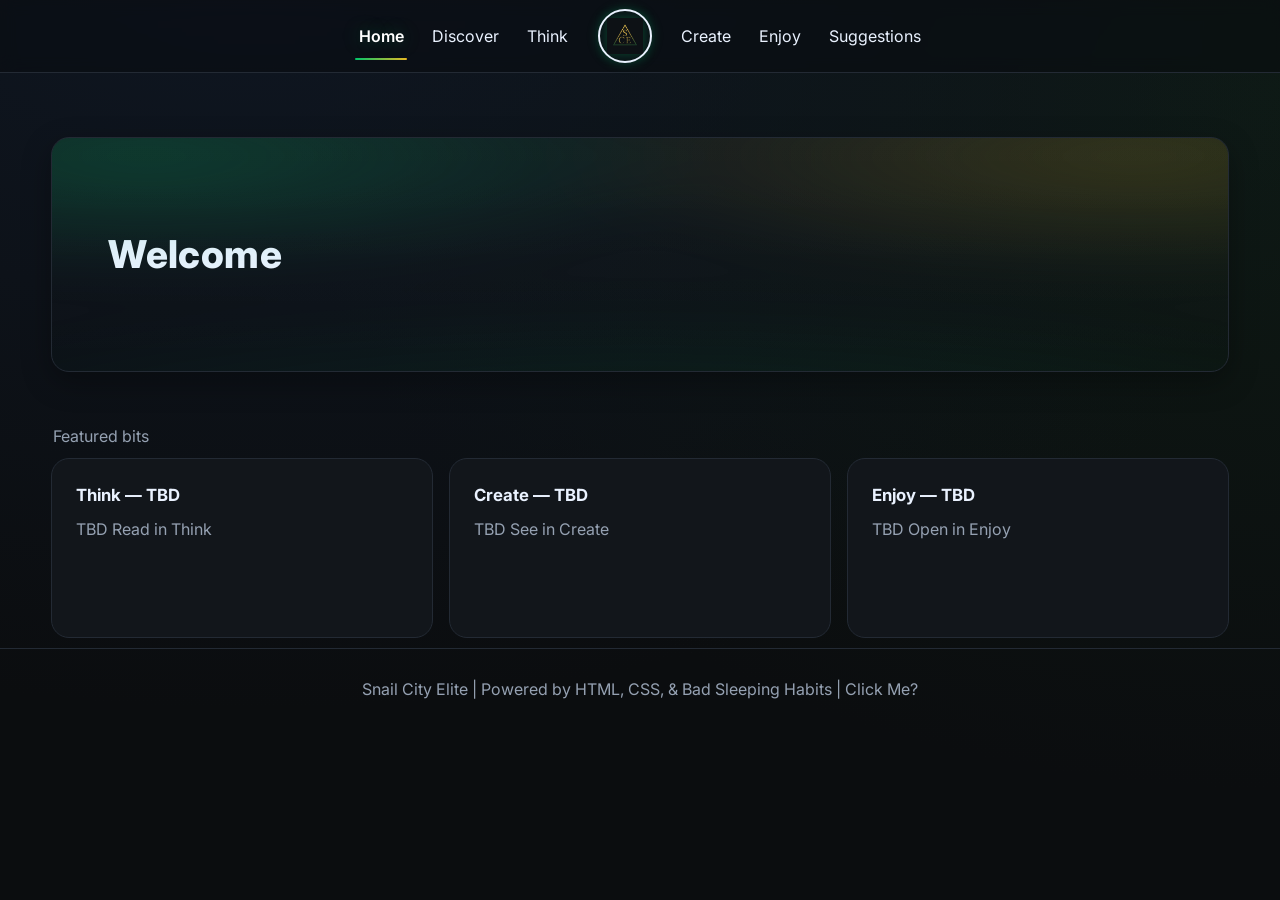
<file: index.html>
<!DOCTYPE html>
<html lang="en">
<head>
  <!-- Metadata and global settings -->
  <meta charset="utf-8" />
  <meta name="viewport" content="width=device-width, initial-scale=1" />
  <title>Snail City Elite</title>

  <!-- =========================================
       SITE META + FAVICON
       ========================================= -->
  <link rel="icon" href="assets/sce-logo.png" type="image/png">
  <link rel="apple-touch-icon" href="assets/sce-logo.png">

  <!-- Basic SEO -->
  <meta name="description" content="Snail City Elite is a personal creative hub featuring coding projects, ideas, playlists, and digital creations by Tyson Gibson-Bale.">
  <meta name="author" content="Tyson Gibson-Bale">
  <meta name="keywords" content="Snail City Elite, web development, coding projects, creative portfolio, music, ideas">

  <!-- Open Graph (social link previews) -->
  <meta property="og:title" content="TBD">
  <meta property="og:description" content="TBD">
  <meta property="og:type" content="website">
  <meta property="og:url" content="TBD">
  <meta property="og:image" content="TBD">

  <!-- Twitter / X cards -->
  <meta name="twitter:card" content="TBD">
  <meta name="twitter:title" content="TBD">
  <meta name="twitter:description" content="TBD">
  <meta name="twitter:image" content="TBD">

  <!-- Fonts -->
  <link rel="preconnect" href="https://fonts.googleapis.com">
  <link rel="preconnect" href="https://fonts.gstatic.com" crossorigin>
  <link href="https://fonts.googleapis.com/css2?family=Inter:wght@300;400;600;800&display=swap" rel="stylesheet">

  <!-- Stylesheet -->
  <link rel="stylesheet" href="styles.css">
</head>
<body>
  <!-- Skip link for accessibility -->
  <a class="sr-only" href="#main">Skip to content</a>

  <!-- =========================================
       NAVIGATION BAR
       ========================================= -->
  <nav class="nav" aria-label="Primary">
    <div class="wrapper nav__bar">
      <!-- Mobile hamburger button -->
      <button class="hamburger" id="openDrawer" aria-label="Open menu"><span></span></button>

      <!-- Left-side tabs (visible to screen readers) -->
      <div class="nav__group">
        <a class="nav__link is-active" aria-current="page" href="index.html">Home</a>
        <a class="nav__link" href="discover.html">Discover</a>
        <a class="nav__link" href="think.html">Think</a>
      </div>

      <!-- Center logo -->
      <a class="nav__logo" href="index.html" aria-label="Go to home">
        <img src="assets/sce-logo.png" alt="Snail City Elite logo" decoding="async" width="36" height="36">
      </a>

      <!-- Right-side tabs (visible to screen readers) -->
      <div class="nav__group">
        <a class="nav__link" href="create.html">Create</a>
        <a class="nav__link" href="enjoy.html">Enjoy</a>
        <a class="nav__link" href="suggestions.html">Suggestions</a>
      </div>
    </div>
  </nav>

  <!-- =========================================
       MOBILE DRAWER MENU
       ========================================= -->
  <aside class="drawer" id="drawer" aria-hidden="true">
    <div class="drawer__close">
      <strong>Menu</strong>
      <button id="closeDrawer" aria-label="Close menu" style="background:transparent;border:1px solid var(--line);color:var(--text);padding:.4rem .6rem;border-radius:10px">Close</button>
    </div>
    <ul>
      <li><a href="index.html" class="drawer__link is-active" aria-current="page">Home</a></li>
      <li><a href="discover.html" class="drawer__link">Discover</a></li>
      <li><a href="create.html" class="drawer__link">Create</a></li>
      <li><a href="enjoy.html" class="drawer__link">Enjoy</a></li>
      <li><a href="think.html" class="drawer__link">Think</a></li>
      <li><a href="suggestions.html" class="drawer__link">Suggestions</a></li>
    </ul>
  </aside>

  <!-- =========================================
       MAIN CONTENT
       ========================================= -->
  <main id="main">
    <!-- Hero -->
    <section id="home" class="hero wrapper" aria-label="Welcome">
      <div class="hero__panel mood-pulse">
        <div class="hero__header">
          <h1 class="hero__title">Welcome</h1>
        </div>
      </div>
    </section>

    <!-- Featured -->
    <section class="features wrapper fade-in" aria-label="Featured">
      <p style="color:var(--muted);margin:0 0 10px 2px">Featured bits</p>
      <div class="cards">
        <article class="card">
          <h3>Think — TBD</h3>
          <p>TBD <a href="think.html">Read in Think</a></p>
        </article>
        <article class="card">
          <h3>Create — TBD</h3>
          <p>TBD <a href="create.html">See in Create</a></p>
        </article>
        <article class="card">
          <h3>Enjoy — TBD</h3>
          <p>TBD <a href="enjoy.html">Open in Enjoy</a></p>
        </article>
      </div>
    </section>
  </main>

  <!-- =========================================
       FOOTER
       ========================================= -->
  <footer>
    <div class="wrapper">
      Snail City Elite | Powered by HTML, CSS, & Bad Sleeping Habits | Click Me?
    </div>
  </footer>

  <!-- =========================================
       JAVASCRIPT
       ========================================= -->

  <script>
    /* Drawer menu controls */
    const drawer = document.getElementById('drawer');
    const openBtn = document.getElementById('openDrawer');
    const closeBtn = document.getElementById('closeDrawer');

    function openDrawer(){ drawer.classList.add('open'); drawer.setAttribute('aria-hidden','false'); }
    function closeDrawerFn(){ drawer.classList.remove('open'); drawer.setAttribute('aria-hidden','true'); }

    openBtn.addEventListener('click', openDrawer);
    closeBtn.addEventListener('click', closeDrawerFn);
    drawer.addEventListener('click', (e)=>{ if(e.target.matches('.drawer__link')) closeDrawerFn(); });

    /* Smooth scrolling for #anchors */
    document.querySelectorAll('a[href^="#"]').forEach(a=>{
      a.addEventListener('click', (e)=>{
        const id = a.getAttribute('href').slice(1);
        const el = document.getElementById(id);
        if(el){
          e.preventDefault();
          el.scrollIntoView({behavior:'smooth', block:'start'});
        }
      });
    });
  </script>

  <!-- Fade-in on scroll -->
  <script>
    const observer = new IntersectionObserver((entries) => {
      entries.forEach(entry => {
        if (entry.isIntersecting) entry.target.classList.add('visible');
      });
    }, { threshold: 0.2 });
    document.querySelectorAll('.fade-in').forEach(el => observer.observe(el));
  </script>

  <!-- Page fade between navigations -->
  <script>
    document.querySelectorAll('a[href]').forEach(link => {
      link.addEventListener('click', e => {
        const href = link.getAttribute('href') || '';
        if (!href) return;
        const newTab     = link.target === '_blank';
        const isAnchor   = href.startsWith('#') || href.startsWith('mailto:') || href.startsWith('tel:') || href === 'javascript:void(0)';
        const isExternal = href.startsWith('http') && !href.includes(location.host);
        if (newTab || isAnchor || isExternal) return;
        e.preventDefault();
        document.body.classList.add('fade-out');
        setTimeout(() => window.location = href, 300);
      });
    });
  </script>
</body>
</html>
</file>
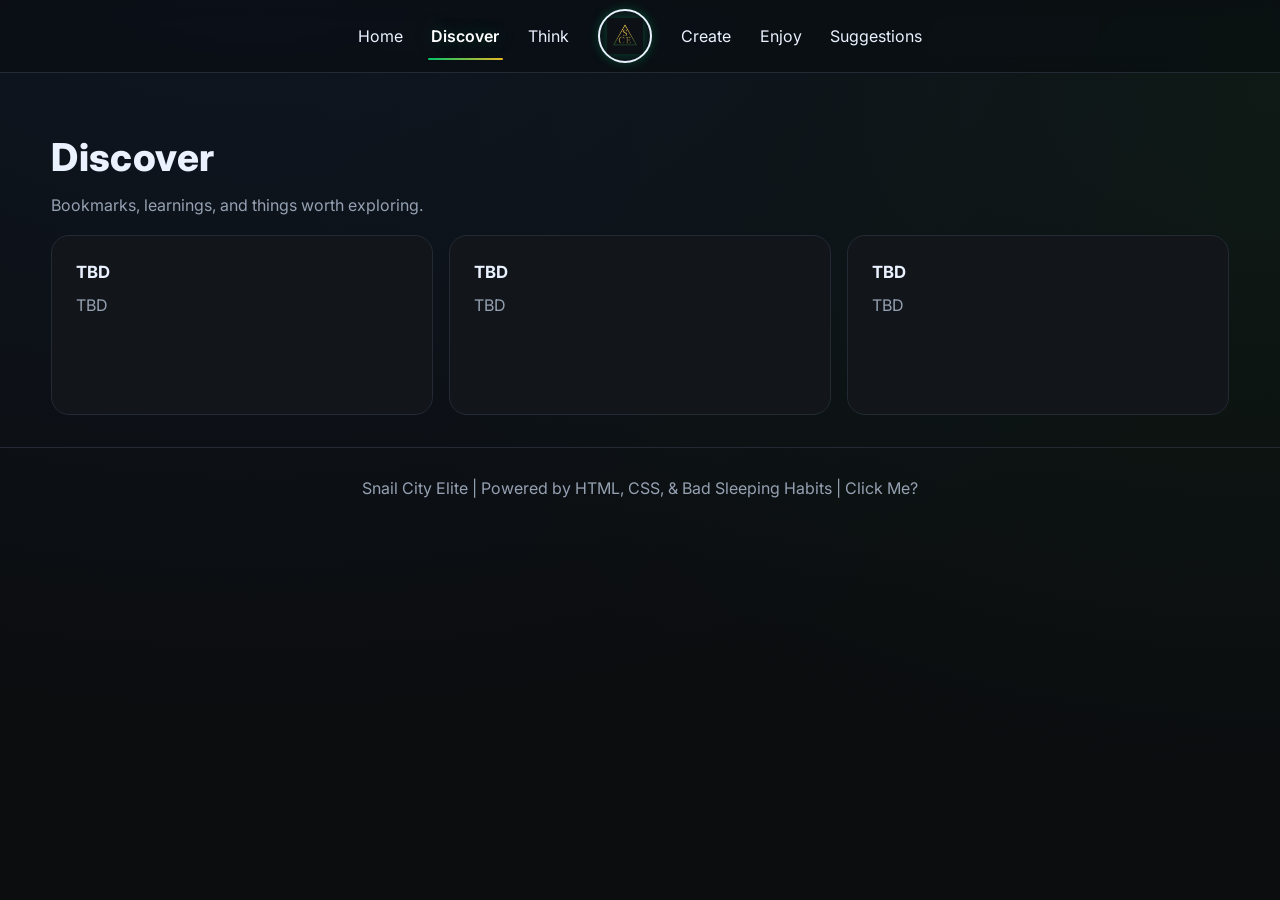
<file: discover.html>
<!DOCTYPE html>
<html lang="en">
<head>
  <!-- Page metadata -->
  <meta charset="utf-8" />
  <meta name="viewport" content="width=device-width, initial-scale=1" />
  <title>Discover — Snail City Elite</title>
  
  <!-- =========================================
     SITE META + FAVICON
     ========================================= -->
  <!-- Favicon (shows in browser tabs and bookmarks) -->
  <link rel="icon" href="assets/sce-logo.png" type="image/png">
  <link rel="apple-touch-icon" href="assets/sce-logo.png">

  <!-- Basic SEO -->
  <meta name="description" content="TBD">
  <meta name="author" content="TBD">
  <meta name="keywords" content="TBD">

  <!-- Open Graph (social link previews) -->
  <meta property="og:title" content="TBD">
  <meta property="og:description" content="TBD">
  <meta property="og:type" content="website">
  <meta property="og:url" content="TBD">
  <meta property="og:image" content="TBD">

  <!-- Twitter / X cards -->
  <meta name="twitter:card" content="TBD">
  <meta name="twitter:title" content="TBD">
  <meta name="twitter:description" content="TBD">
  <meta name="twitter:image" content="TBD">

  <!-- Fonts and styles -->
  <link rel="preconnect" href="https://fonts.googleapis.com">
  <link rel="preconnect" href="https://fonts.gstatic.com" crossorigin>
  <link href="https://fonts.googleapis.com/css2?family=Inter:wght@300;400;600;800&display=swap" rel="stylesheet">
  <link rel="stylesheet" href="styles.css">
</head>
<body>
  <!-- Skip link for accessibility -->
  <a class="sr-only" href="#main">Skip to content</a>

  <!-- =========================================
     SHARED NAVIGATION (center logo)
     Edit link destinations only if filenames change
  ========================================= -->
  <nav class="nav" aria-label="Primary">
    <div class="wrapper nav__bar">
      <button class="hamburger" id="openDrawer" aria-label="Open menu"><span></span></button>

      <!-- Left-side tabs (accessible) -->
      <div class="nav__group">
        <a class="nav__link" href="index.html">Home</a>
        <a class="nav__link is-active" aria-current="page" href="discover.html">Discover</a>
        <a class="nav__link" href="think.html">Think</a>
      </div>

      <!-- Center logo -->
      <a class="nav__logo" href="index.html" aria-label="Go to home">
        <img src="assets/sce-logo.png" alt="Snail City Elite logo" decoding="async" width="36" height="36">
      </a>

      <!-- Right-side tabs (accessible) -->
      <div class="nav__group">
        <a class="nav__link" href="create.html">Create</a>
        <a class="nav__link" href="enjoy.html">Enjoy</a>
        <a class="nav__link" href="suggestions.html">Suggestions</a>
      </div>
    </div>
  </nav>

  <!-- Mobile drawer menu -->
  <aside class="drawer" id="drawer" aria-hidden="true">
    <div class="drawer__close">
      <strong>Menu</strong>
      <button id="closeDrawer" aria-label="Close menu" style="background:transparent;border:1px solid var(--line);color:var(--text);padding:.4rem .6rem;border-radius:10px">Close</button>
    </div>
    <ul>
      <li><a href="index.html" class="drawer__link">Home</a></li>
      <li><a href="discover.html" class="drawer__link is-active" aria-current="page">Discover</a></li>
      <li><a href="create.html" class="drawer__link">Create</a></li>
      <li><a href="enjoy.html" class="drawer__link">Enjoy</a></li>
      <li><a href="think.html" class="drawer__link">Think</a></li>
      <li><a href="suggestions.html" class="drawer__link">Suggestions</a></li>
    </ul>
  </aside>

  <!-- =========================================
       PAGE CONTENT — DISCOVER
       Replace placeholder cards with your links, notes, and resources.
  ========================================= -->
  <main id="main" class="wrapper" style="padding: 56px 0 32px;">
    <header style="margin-bottom: 18px;">
      <h1 class="hero__title" style="margin:0;">Discover</h1>
      <p class="hero__muted" style="margin:.4rem 0 0;">Bookmarks, learnings, and things worth exploring.</p>
    </header>

    <!-- Discovery cards (now with fade-in) -->
    <section class="cards fade-in" aria-label="Discover items">
      <article class="card">
        <h3>TBD</h3>
        <p>TBD</p>
      </article>
      <article class="card">
        <h3>TBD</h3>
        <p>TBD</p>
      </article>
      <article class="card">
        <h3>TBD</h3>
        <p>TBD</p>
      </article>
    </section>
  </main>

  <!-- Shared footer -->
  <footer>
    <div class="wrapper">
      Snail City Elite | Powered by HTML, CSS, & Bad Sleeping Habits | Click Me?
    </div>
  </footer>

  <!-- Shared JS: drawer toggles only; no smooth scrolling needed here -->
  <script>
    const drawer = document.getElementById('drawer');
    const openBtn = document.getElementById('openDrawer');
    const closeBtn = document.getElementById('closeDrawer');
    function openDrawer(){ drawer.classList.add('open'); drawer.setAttribute('aria-hidden','false'); }
    function closeDrawerFn(){ drawer.classList.remove('open'); drawer.setAttribute('aria-hidden','true'); }
    openBtn.addEventListener('click', openDrawer);
    closeBtn.addEventListener('click', closeDrawerFn);
    drawer.addEventListener('click', (e)=>{ if(e.target.matches('.drawer__link')) closeDrawerFn(); });
  </script>

  <!-- Fade-in on scroll -->
  <script>
    const observer = new IntersectionObserver((entries) => {
      entries.forEach(entry => {
        if (entry.isIntersecting) entry.target.classList.add('visible');
      });
    }, { threshold: 0.2 });

    document.querySelectorAll('.fade-in').forEach(el => observer.observe(el));
  </script>

  <!-- Page fade between navigations -->
  <script>
    document.querySelectorAll('a[href]').forEach(link => {
      link.addEventListener('click', e => {
        const href = link.getAttribute('href') || '';
        if (!href) return;
        const newTab     = link.target === '_blank';
        const isAnchor   = href.startsWith('#') || href.startsWith('mailto:') || href.startsWith('tel:') || href === 'javascript:void(0)';
        const isExternal = href.startsWith('http') && !href.includes(location.host);
        if (newTab || isAnchor || isExternal) return;
        e.preventDefault();
        document.body.classList.add('fade-out');
        setTimeout(() => window.location = href, 300);
      });
    });
  </script>
</body>
</html>
</file>
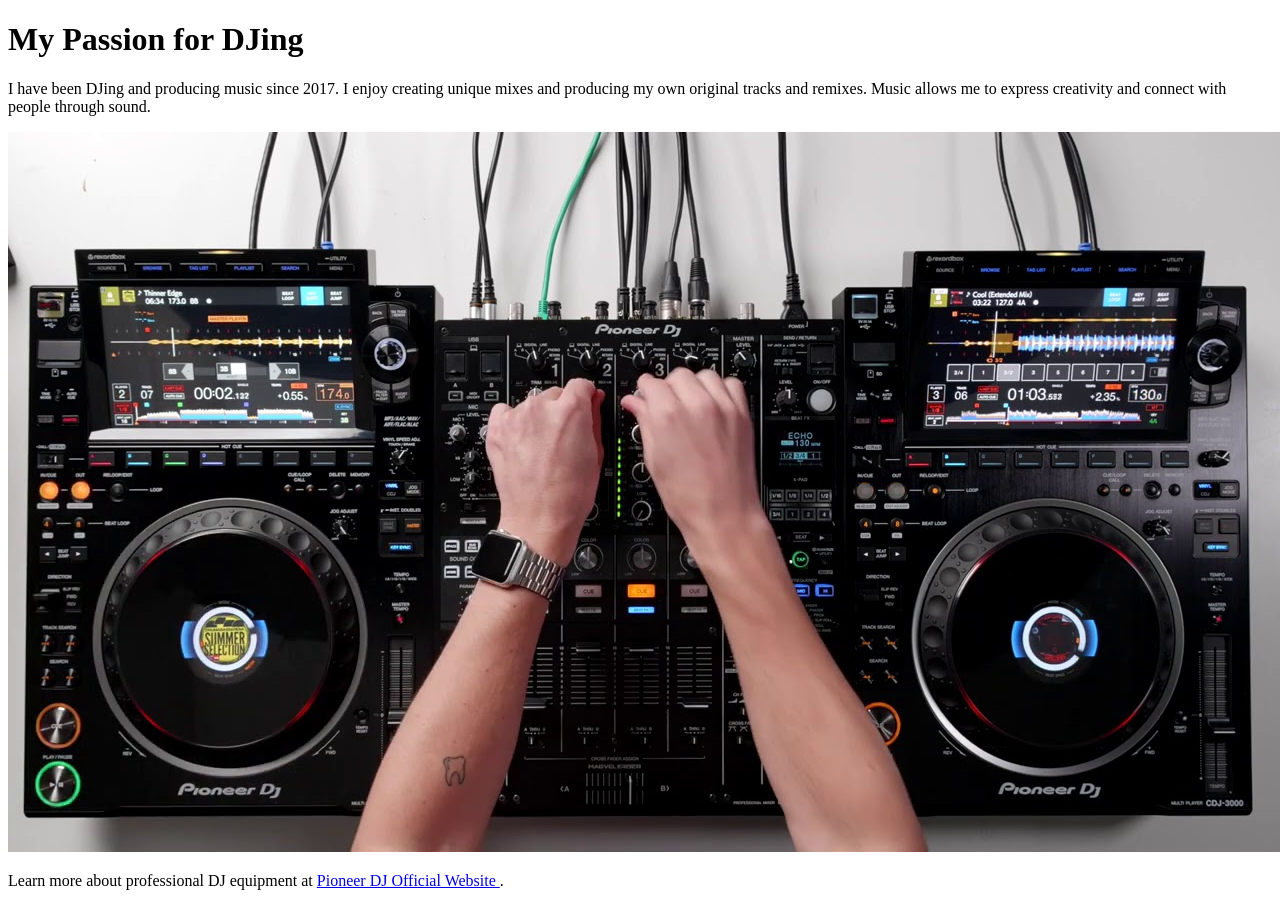
<file: dj.html>
<!DOCTYPE html>
<html lang="en">
<head>
    <meta charset="UTF-8">
    <title>DJing and Music Production</title>
</head>
<body>
    <h1>My Passion for DJing</h1>
    <p>
        I have been DJing and producing music since 2017.
        I enjoy creating unique mixes and producing my own original tracks and remixes.
        Music allows me to express creativity and connect with people through sound.
    </p>
    <img src="dj.jpg"
         alt="DJ performing live using turntables and mixer">
    <p>
      Learn more about professional DJ equipment at <a href="https://www.pioneerdj.com" target="_blank"> Pioneer DJ Official Website </a>.
    </p>
</body>

</html>
</file>
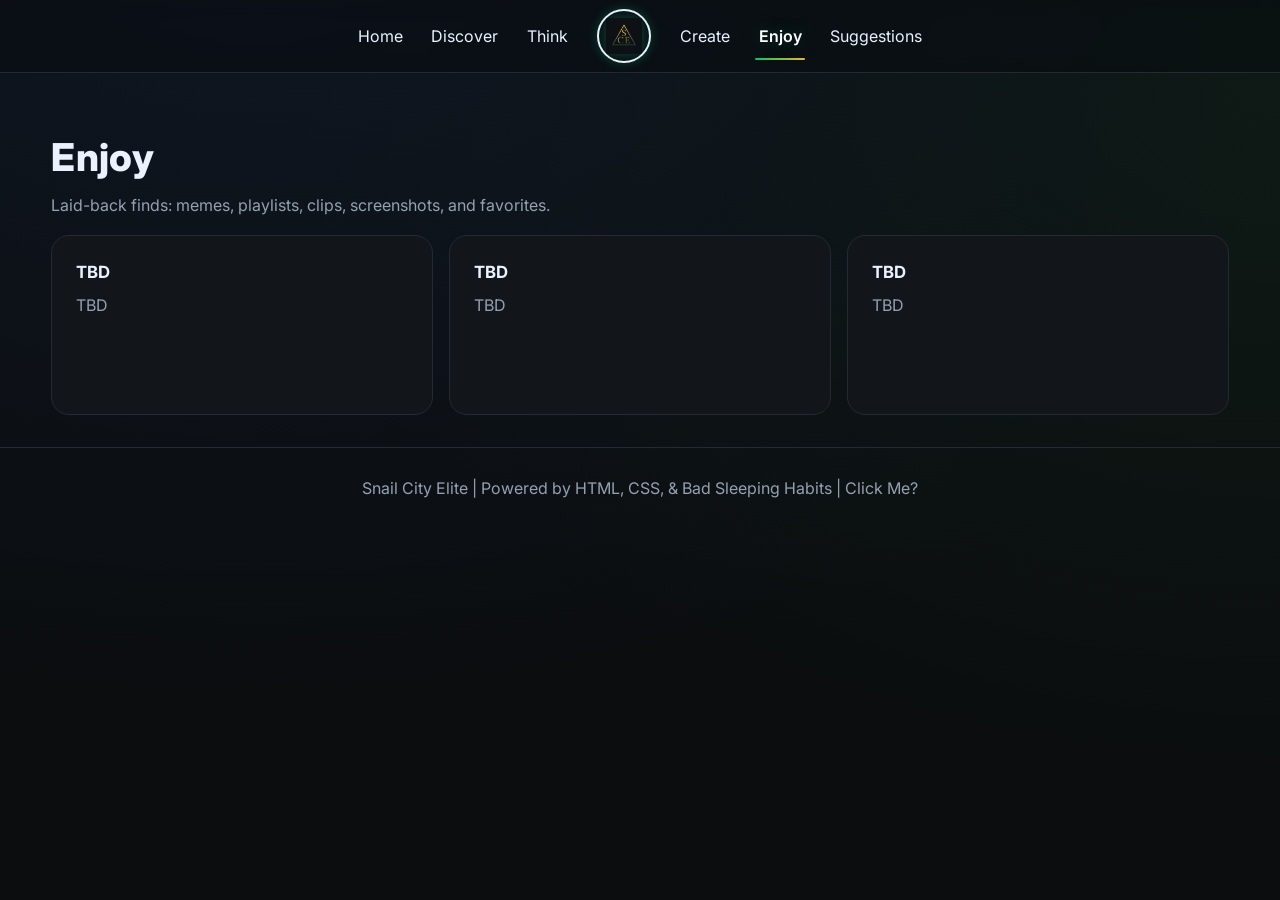
<file: enjoy.html>
<!DOCTYPE html>
<html lang="en">
<head>
  <meta charset="utf-8" />
  <meta name="viewport" content="width=device-width, initial-scale=1" />
  <title>Enjoy — Snail City Elite</title>
  
  <!-- =========================================
     SITE META + FAVICON
     ========================================= -->
  <link rel="icon" href="assets/sce-logo.png" type="image/png">
  <link rel="apple-touch-icon" href="assets/sce-logo.png">

  <!-- Basic SEO -->
  <meta name="description" content="TBD">
  <meta name="author" content="TBD">
  <meta name="keywords" content="TBD">

  <!-- Open Graph (social link previews) -->
  <meta property="og:title" content="TBD">
  <meta property="og:description" content="TBD">
  <meta property="og:type" content="website">
  <meta property="og:url" content="TBD">
  <meta property="og:image" content="TBD">

  <!-- Twitter / X cards -->
  <meta name="twitter:card" content="TBD">
  <meta name="twitter:title" content="TBD">
  <meta name="twitter:description" content="TBD">
  <meta name="twitter:image" content="TBD">

  <link rel="preconnect" href="https://fonts.googleapis.com">
  <link rel="preconnect" href="https://fonts.gstatic.com" crossorigin>
  <link href="https://fonts.googleapis.com/css2?family=Inter:wght@300;400;600;800&display=swap" rel="stylesheet">
  <link rel="stylesheet" href="styles.css">
</head>
<body>
  <a class="sr-only" href="#main">Skip to content</a>

  <!-- Shared navigation -->
  <nav class="nav" aria-label="Primary">
    <div class="wrapper nav__bar">
      <button class="hamburger" id="openDrawer" aria-label="Open menu"><span></span></button>

      <!-- Left-side tabs (accessible) -->
      <div class="nav__group">
        <a class="nav__link" href="index.html">Home</a>
        <a class="nav__link" href="discover.html">Discover</a>
        <a class="nav__link" href="think.html">Think</a>
      </div>

      <!-- Center logo -->
      <a class="nav__logo" href="index.html" aria-label="Go to home">
        <img src="assets/sce-logo.png" alt="Snail City Elite logo" decoding="async" width="36" height="36">
      </a>
      <!-- Right-side tabs (accessible) -->
      <div class="nav__group">
        <a class="nav__link" href="create.html">Create</a>
        <a class="nav__link is-active" aria-current="page" href="enjoy.html">Enjoy</a>
        <a class="nav__link" href="suggestions.html">Suggestions</a>
      </div>
    </div>
  </nav>

  <!-- Drawer for mobile -->
  <aside class="drawer" id="drawer" aria-hidden="true">
    <div class="drawer__close">
      <strong>Menu</strong>
      <button id="closeDrawer" aria-label="Close menu" style="background:transparent;border:1px solid var(--line);color:var(--text);padding:.4rem .6rem;border-radius:10px">Close</button>
    </div>
    <ul>
      <li><a href="index.html" class="drawer__link">Home</a></li>
      <li><a href="discover.html" class="drawer__link">Discover</a></li>
      <li><a href="create.html" class="drawer__link">Create</a></li>
      <li><a href="enjoy.html" class="drawer__link is-active" aria-current="page">Enjoy</a></li>
      <li><a href="think.html" class="drawer__link">Think</a></li>
      <li><a href="suggestions.html" class="drawer__link">Suggestions</a></li>
    </ul>
  </aside>

  <!-- Page content: ENJOY -->
  <main id="main" class="wrapper" style="padding: 56px 0 32px;">
    <header style="margin-bottom: 18px;">
      <h1 class="hero__title" style="margin:0;">Enjoy</h1>
      <p class="hero__muted" style="margin:.4rem 0 0;">Laid-back finds: memes, playlists, clips, screenshots, and favorites.</p>
    </header>

    <!-- Enjoy feed (fade-in added) -->
    <section class="cards fade-in" aria-label="Enjoy feed">
      <article class="card">
        <h3>TBD</h3>
        <p>TBD</p>
      </article>
      <article class="card">
        <h3>TBD</h3>
        <p>TBD</p>
      </article>
      <article class="card">
        <h3>TBD</h3>
        <p>TBD</p>
      </article>
    </section>
  </main>

  <footer>
    <div class="wrapper">
      Snail City Elite | Powered by HTML, CSS, & Bad Sleeping Habits | Click Me?
    </div>
  </footer>

  <!-- Drawer controls -->
  <script>
    const drawer = document.getElementById('drawer');
    const openBtn = document.getElementById('openDrawer');
    const closeBtn = document.getElementById('closeDrawer');
    function openDrawer(){ drawer.classList.add('open'); drawer.setAttribute('aria-hidden','false'); }
    function closeDrawerFn(){ drawer.classList.remove('open'); drawer.setAttribute('aria-hidden','true'); }
    openBtn.addEventListener('click', openDrawer);
    closeBtn.addEventListener('click', closeDrawerFn);
    drawer.addEventListener('click', (e)=>{ if(e.target.matches('.drawer__link')) closeDrawerFn(); });
  </script>

  <!-- Fade-in on scroll -->
  <script>
    const observer = new IntersectionObserver((entries) => {
      entries.forEach(entry => {
        if (entry.isIntersecting) entry.target.classList.add('visible');
      });
    }, { threshold: 0.2 });

    document.querySelectorAll('.fade-in').forEach(el => observer.observe(el));
  </script>

  <!-- Page fade between navigations -->
  <script>
    document.querySelectorAll('a[href]').forEach(link => {
      link.addEventListener('click', e => {
        const href = link.getAttribute('href') || '';
        if (!href) return;
        const newTab     = link.target === '_blank';
        const isAnchor   = href.startsWith('#') || href.startsWith('mailto:') || href.startsWith('tel:') || href === 'javascript:void(0)';
        const isExternal = href.startsWith('http') && !href.includes(location.host);
        if (newTab || isAnchor || isExternal) return;
        e.preventDefault();
        document.body.classList.add('fade-out');
        setTimeout(() => window.location = href, 300);
      });
    });
  </script>
</body>
</html>
</file>
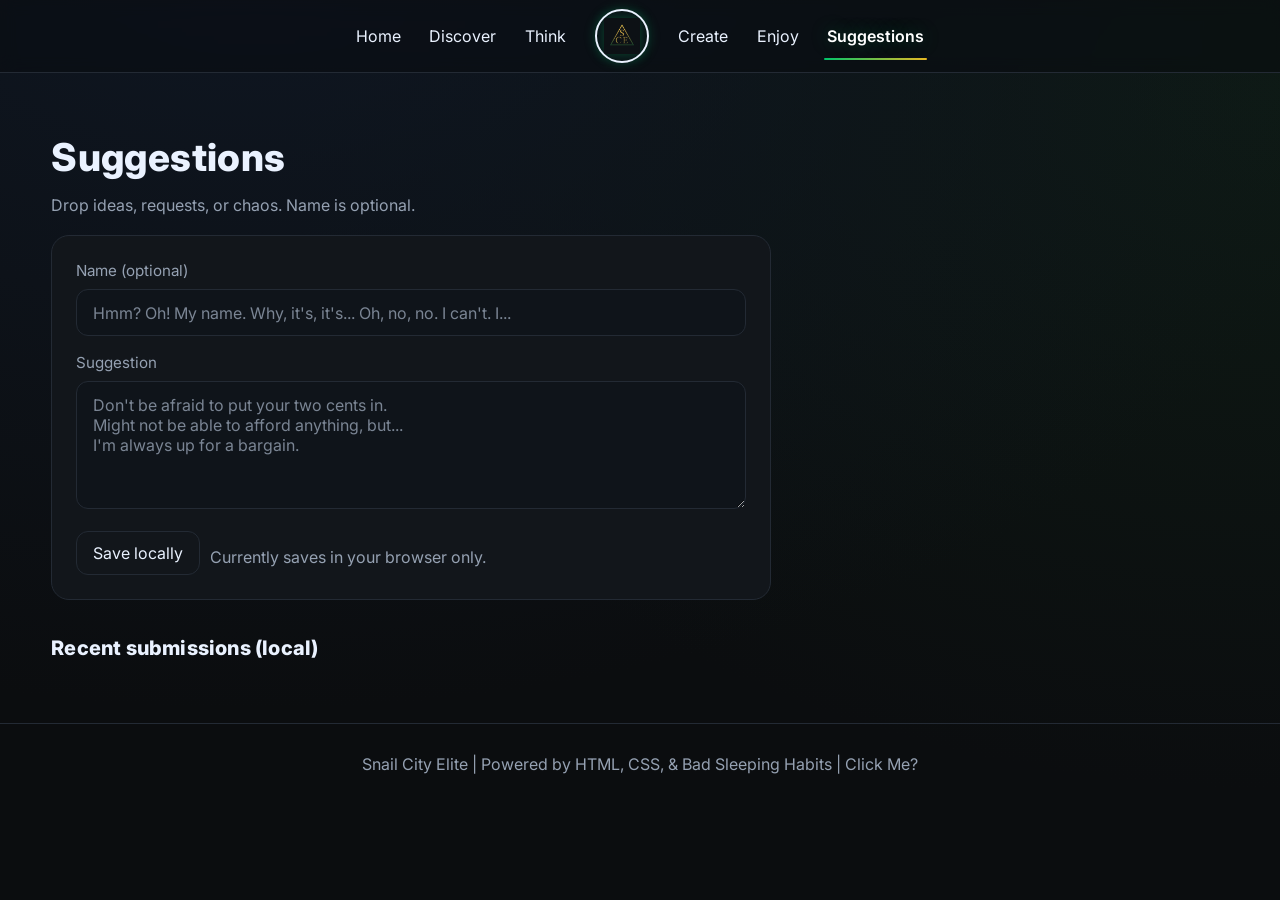
<file: suggestions.html>
<!DOCTYPE html>
<html lang="en">
<head>
  <meta charset="utf-8" />
  <meta name="viewport" content="width=device-width, initial-scale=1" />
  <title>Suggestions — Snail City Elite</title>
  
  <!-- =========================================
     SITE META + FAVICON
     ========================================= -->
  <link rel="icon" href="assets/sce-logo.png" type="image/png">
  <link rel="apple-touch-icon" href="assets/sce-logo.png">

  <!-- Basic SEO -->
  <meta name="description" content="TBD">
  <meta name="author" content="TBD">
  <meta name="keywords" content="TBD">

  <!-- Open Graph (social link previews) -->
  <meta property="og:title" content="TBD">
  <meta property="og:description" content="TBD">
  <meta property="og:type" content="website">
  <meta property="og:url" content="TBD">
  <meta property="og:image" content="TBD">

  <!-- Twitter / X cards -->
  <meta name="twitter:card" content="TBD">
  <meta name="twitter:title" content="TBD">
  <meta name="twitter:description" content="TBD">
  <meta name="twitter:image" content="TBD">

  <link rel="preconnect" href="https://fonts.googleapis.com">
  <link rel="preconnect" href="https://fonts.gstatic.com" crossorigin>
  <link href="https://fonts.googleapis.com/css2?family=Inter:wght@300;400;600;800&display=swap" rel="stylesheet">
  <link rel="stylesheet" href="styles.css">
</head>
<body>
  <a class="sr-only" href="#main">Skip to content</a>

  <!-- Shared navigation -->
  <nav class="nav" aria-label="Primary">
    <div class="wrapper nav__bar">
      <button class="hamburger" id="openDrawer" aria-label="Open menu"><span></span></button>

      <!-- Left-side tabs (accessible) -->
      <div class="nav__group">
        <a class="nav__link" href="index.html">Home</a>
        <a class="nav__link" href="discover.html">Discover</a>
        <a class="nav__link" href="think.html">Think</a>
      </div>

      <!-- Center logo -->
      <a class="nav__logo" href="index.html" aria-label="Go to home">
        <img src="assets/sce-logo.png" alt="Snail City Elite logo" decoding="async" width="36" height="36">
      </a>

      <!-- Right-side tabs (accessible) -->
      <div class="nav__group">
        <a class="nav__link" href="create.html">Create</a>
        <a class="nav__link" href="enjoy.html">Enjoy</a>
        <a class="nav__link is-active" aria-current="page" href="suggestions.html">Suggestions</a>
      </div>
    </div>
  </nav>

  <!-- Drawer for mobile -->
  <aside class="drawer" id="drawer" aria-hidden="true">
    <div class="drawer__close">
      <strong>Menu</strong>
      <button id="closeDrawer" aria-label="Close menu" style="background:transparent;border:1px solid var(--line);color:var(--text);padding:.4rem .6rem;border-radius:10px">Close</button>
    </div>
    <ul>
      <li><a href="index.html" class="drawer__link">Home</a></li>
      <li><a href="discover.html" class="drawer__link">Discover</a></li>
      <li><a href="create.html" class="drawer__link">Create</a></li>
      <li><a href="enjoy.html" class="drawer__link">Enjoy</a></li>
      <li><a href="think.html" class="drawer__link">Think</a></li>
      <li><a href="suggestions.html" class="drawer__link is-active" aria-current="page">Suggestions</a></li>
    </ul>
  </aside>

  <!-- Page content: SUGGESTIONS -->
  <main id="main" class="wrapper" style="padding: 56px 0 32px;">
    <header style="margin-bottom: 18px;">
      <h1 class="hero__title" style="margin:0;">Suggestions</h1>
      <p class="hero__muted" style="margin:.4rem 0 0;">Drop ideas, requests, or chaos. Name is optional.</p>
    </header>

    <!-- Form fades in -->
    <form class="card fade-in">
      <label>
        <span>Name (optional)</span>
        <input
          type="text"
          name="name"
          placeholder="Hmm? Oh! My name. Why, it's, it's... Oh, no, no. I can't. I..."
        />
      </label>

      <label>
        <span>Suggestion</span>
        <textarea
          name="message"
          rows="5"
          placeholder="Don't be afraid to put your two cents in.&#10;Might not be able to afford anything, but...&#10;I'm always up for a bargain."
        ></textarea>
      </label>

      <div style="display:flex; gap:10px; align-items:center;">
        <button type="button" id="saveLocal">Save locally</button>
        <span class="hero__muted">Currently saves in your browser only.</span>
      </div>
    </form>

    <!-- Saved suggestions fade in -->
    <section aria-label="Saved suggestions" class="fade-in" style="margin-top:16px; display:grid; gap:12px;">
      <h2 class="hero__title" style="font-size:1.25rem;">Recent submissions (local)</h2>
      <div id="suggestionList" style="display:grid; gap:8px;"></div>
    </section>
  </main>

  <footer>
    <div class="wrapper">
      Snail City Elite | Powered by HTML, CSS, & Bad Sleeping Habits | Click Me?
    </div>
  </footer>

  <script>
    // Drawer controls
    const drawer = document.getElementById('drawer');
    const openBtn = document.getElementById('openDrawer');
    const closeBtn = document.getElementById('closeDrawer');
    function openDrawer(){ drawer.classList.add('open'); drawer.setAttribute('aria-hidden','false'); }
    function closeDrawerFn(){ drawer.classList.remove('open'); drawer.setAttribute('aria-hidden','true'); }
    openBtn.addEventListener('click', openDrawer);
    closeBtn.addEventListener('click', closeDrawerFn);
    drawer.addEventListener('click', (e)=>{ if(e.target.matches('.drawer__link')) closeDrawerFn(); });

    // Minimal local-storage suggestion box (no backend yet)
    const saveBtn = document.getElementById('saveLocal');
    const list = document.getElementById('suggestionList');

    function load(){
      const data = JSON.parse(localStorage.getItem('tgb_suggestions')||'[]');
      list.innerHTML = '';
      data.slice(-10).reverse().forEach(item=>{
        const div = document.createElement('div');
        div.className = 'card';
        div.style.minHeight = 'unset';
        div.innerHTML = `<strong>${item.name || 'Anonymous'}</strong><p style="margin:.3rem 0 0; color:var(--muted)">${item.msg}</p>`;
        list.appendChild(div);
      })
    }

    saveBtn?.addEventListener('click', ()=>{
      const name = (document.querySelector('input[name="name"]').value||'').trim();
      const msg  = (document.querySelector('textarea[name="message"]').value||'').trim();
      if(!msg) return;
      const data = JSON.parse(localStorage.getItem('tgb_suggestions')||'[]');
      data.push({name, msg, ts: Date.now()});
      localStorage.setItem('tgb_suggestions', JSON.stringify(data));
      document.querySelector('textarea[name="message"]').value = '';
      load();
    });

    load();
  </script>

  <!-- Fade-in on scroll -->
  <script>
    const observer = new IntersectionObserver((entries) => {
      entries.forEach(entry => {
        if (entry.isIntersecting) entry.target.classList.add('visible');
      });
    }, { threshold: 0.2 });

    document.querySelectorAll('.fade-in').forEach(el => observer.observe(el));
  </script>

  <!-- Page fade between navigations -->
  <script>
    document.querySelectorAll('a[href]').forEach(link => {
      link.addEventListener('click', e => {
        const href = link.getAttribute('href') || '';
        if (!href) return;
        const newTab     = link.target === '_blank';
        const isAnchor   = href.startsWith('#') || href.startsWith('mailto:') || href.startsWith('tel:') || href === 'javascript:void(0)';
        const isExternal = href.startsWith('http') && !href.includes(location.host);
        if (newTab || isAnchor || isExternal) return;
        e.preventDefault();
        document.body.classList.add('fade-out');
        setTimeout(() => window.location = href, 300);
      });
    });
  </script>
</body>
</html>
</file>
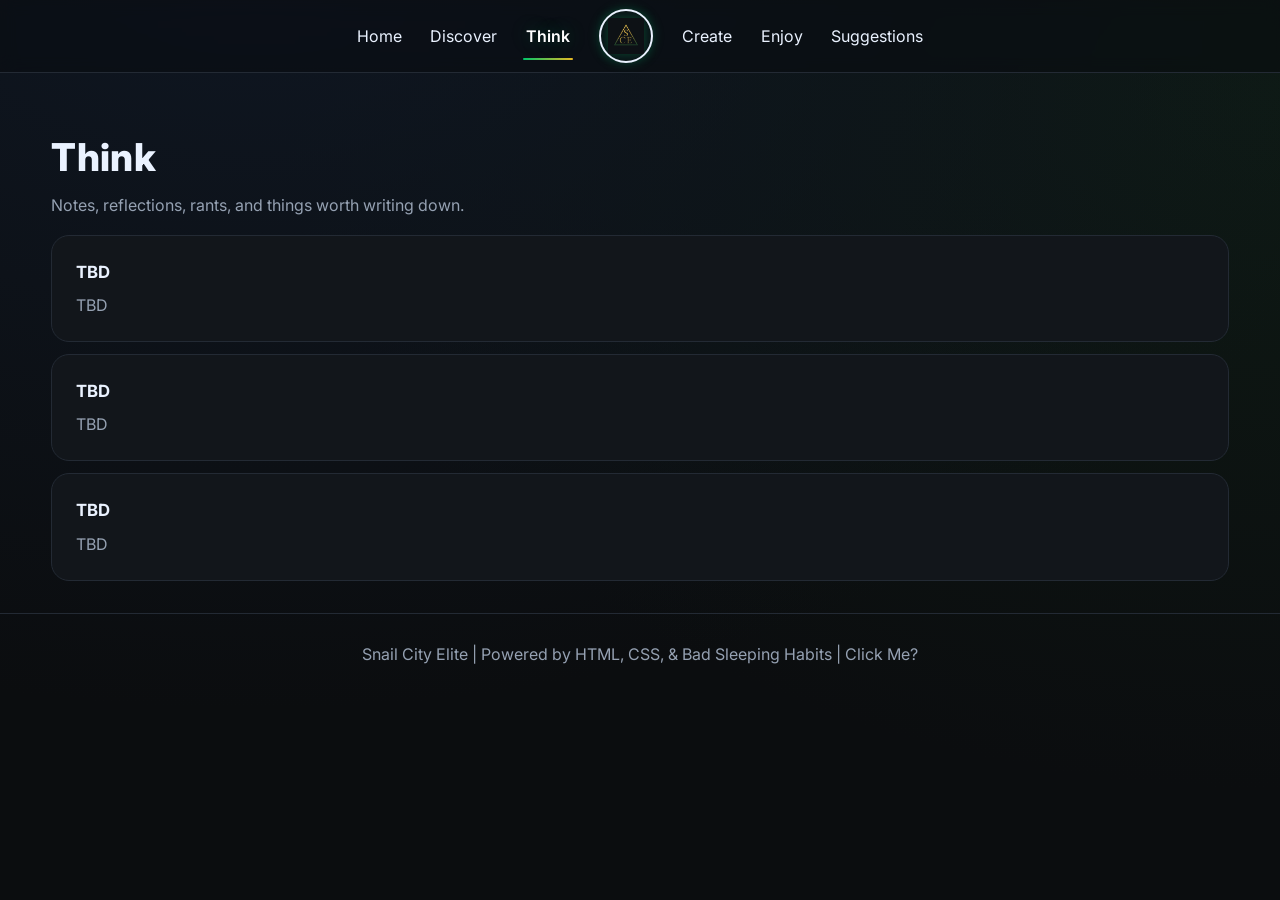
<file: think.html>
<!DOCTYPE html>
<html lang="en">
<head>
  <meta charset="utf-8" />
  <meta name="viewport" content="width=device-width, initial-scale=1" />
  <title>Think — Snail City Elite</title>
  
  <!-- =========================================
     SITE META + FAVICON
     ========================================= -->
  <link rel="icon" href="assets/sce-logo.png" type="image/png">
  <link rel="apple-touch-icon" href="assets/sce-logo.png">

  <!-- Basic SEO -->
  <meta name="description" content="TBD">
  <meta name="author" content="TBD">
  <meta name="keywords" content="TBD">

  <!-- Open Graph (social link previews) -->
  <meta property="og:title" content="TBD">
  <meta property="og:description" content="TBD">
  <meta property="og:type" content="website">
  <meta property="og:url" content="TBD">
  <meta property="og:image" content="TBD">

  <!-- Twitter / X cards -->
  <meta name="twitter:card" content="TBD">
  <meta name="twitter:title" content="TBD">
  <meta name="twitter:description" content="TBD">
  <meta name="twitter:image" content="TBD">

  <link rel="preconnect" href="https://fonts.googleapis.com">
  <link rel="preconnect" href="https://fonts.gstatic.com" crossorigin>
  <link href="https://fonts.googleapis.com/css2?family=Inter:wght@300;400;600;800&display=swap" rel="stylesheet">
  <link rel="stylesheet" href="styles.css">
</head>
<body>
  <a class="sr-only" href="#main">Skip to content</a>

  <!-- Shared navigation -->
  <nav class="nav" aria-label="Primary">
    <div class="wrapper nav__bar">
      <button class="hamburger" id="openDrawer" aria-label="Open menu"><span></span></button>

      <!-- Left-side tabs (accessible) -->
      <div class="nav__group">
        <a class="nav__link" href="index.html">Home</a>
        <a class="nav__link" href="discover.html">Discover</a>
        <a class="nav__link is-active" aria-current="page" href="think.html">Think</a>
      </div>

      <!-- Center logo -->
      <a class="nav__logo" href="index.html" aria-label="Go to home">
        <img src="assets/sce-logo.png" alt="Snail City Elite logo" decoding="async" width="36" height="36">
      </a>

      <!-- Right-side tabs (accessible) -->
      <div class="nav__group">
        <a class="nav__link" href="create.html">Create</a>
        <a class="nav__link" href="enjoy.html">Enjoy</a>
        <a class="nav__link" href="suggestions.html">Suggestions</a>
      </div>
    </div>
  </nav>

  <!-- Drawer for mobile -->
  <aside class="drawer" id="drawer" aria-hidden="true">
    <div class="drawer__close">
      <strong>Menu</strong>
      <button id="closeDrawer" aria-label="Close menu" style="background:transparent;border:1px solid var(--line);color:var(--text);padding:.4rem .6rem;border-radius:10px">Close</button>
    </div>
    <ul>
      <li><a href="index.html" class="drawer__link">Home</a></li>
      <li><a href="discover.html" class="drawer__link">Discover</a></li>
      <li><a href="create.html" class="drawer__link">Create</a></li>
      <li><a href="enjoy.html" class="drawer__link">Enjoy</a></li>
      <li><a href="think.html" class="drawer__link is-active" aria-current="page">Think</a></li>
      <li><a href="suggestions.html" class="drawer__link">Suggestions</a></li>
    </ul>
  </aside>

  <!-- Page content: THINK -->
  <main id="main" class="wrapper" style="padding: 56px 0 32px;">
    <header style="margin-bottom: 18px;">
      <h1 class="hero__title" style="margin:0;">Think</h1>
      <p class="hero__muted" style="margin:.4rem 0 0;">Notes, reflections, rants, and things worth writing down.</p>
    </header>

    <!-- Writing list (fade-in added) -->
    <section aria-label="Writing list" class="fade-in" style="display:grid; gap:12px;">
      <article class="card" style="min-height:unset;">
        <h3>TBD</h3>
        <p>TBD</p>
      </article>
      <article class="card" style="min-height:unset;">
        <h3>TBD</h3>
        <p>TBD</p>
      </article>
      <article class="card" style="min-height:unset;">
        <h3>TBD</h3>
        <p>TBD</p>
      </article>
    </section>
  </main>

  <footer>
    <div class="wrapper">
      Snail City Elite | Powered by HTML, CSS, & Bad Sleeping Habits | Click Me?
    </div>
  </footer>

  <!-- Drawer controls -->
  <script>
    const drawer = document.getElementById('drawer');
    const openBtn = document.getElementById('openDrawer');
    const closeBtn = document.getElementById('closeDrawer');
    function openDrawer(){ drawer.classList.add('open'); drawer.setAttribute('aria-hidden','false'); }
    function closeDrawerFn(){ drawer.classList.remove('open'); drawer.setAttribute('aria-hidden','true'); }
    openBtn.addEventListener('click', openDrawer);
    closeBtn.addEventListener('click', closeDrawerFn);
    drawer.addEventListener('click', (e)=>{ if(e.target.matches('.drawer__link')) closeDrawerFn(); });
  </script>

  <!-- Fade-in on scroll -->
  <script>
    const observer = new IntersectionObserver((entries) => {
      entries.forEach(entry => {
        if (entry.isIntersecting) entry.target.classList.add('visible');
      });
    }, { threshold: 0.2 });

    document.querySelectorAll('.fade-in').forEach(el => observer.observe(el));
  </script>

  <!-- Page fade between navigations -->
  <script>
    document.querySelectorAll('a[href]').forEach(link => {
      link.addEventListener('click', e => {
        const href = link.getAttribute('href') || '';
        if (!href) return;
        const newTab     = link.target === '_blank';
        const isAnchor   = href.startsWith('#') || href.startsWith('mailto:') || href.startsWith('tel:') || href === 'javascript:void(0)';
        const isExternal = href.startsWith('http') && !href.includes(location.host);
        if (newTab || isAnchor || isExternal) return;
        e.preventDefault();
        document.body.classList.add('fade-out');
        setTimeout(() => window.location = href, 300);
      });
    });
  </script>
</body>
</html>
</file>
<file: styles.css>
/* ========================================
   ROOT VARIABLES & GLOBAL SETTINGS
   ======================================== */
:root {
  --bg: #0b0d0f;              /* site background */
  --panel: #12161b;           /* dark panels */
  --muted: #95a1b2;           /* muted text color */
  --text: #eaf2ff;            /* main text color */
  --line: #232a34;            /* border lines */
  --accent: #00c56a;          /* main accent (emerald) */
  --accent-2: #e8b923;        /* secondary accent (gold) */
  --accent-3: #000000;        /* black accent if needed */
  --glow: 0 0 18px rgba(0, 197, 106, .35);
  --radius: 18px;             /* rounded corners */
  --shadow: 0 10px 30px rgba(0, 0, 0, .32);
  --transition: 220ms cubic-bezier(.2, .8, .2, 1);
}

/* ========================================
   BASIC ELEMENT RESETS & TYPOGRAPHY
   ======================================== */
* { box-sizing: border-box; }
html, body { height: 100%; }

/* Smooth page fade between navigations */
body {
  margin: 0;
  font-family: Inter, system-ui, -apple-system, Segoe UI, Roboto, sans-serif;
  background: radial-gradient(1200px 800px at 20% -10%, #0f1723, transparent),
              radial-gradient(1000px 700px at 100% 10%, #0e1a14, transparent),
              var(--bg);
  color: var(--text);
  line-height: 1.5;
  -webkit-font-smoothing: antialiased;
  text-rendering: optimizeLegibility;
  transition: opacity 0.3s ease-in-out;   /* page transition */
}
body.fade-out { opacity: 0; }

a { color: inherit; text-decoration: none; }
img { max-width: 100%; display: block; }

/* Wrapper to center and limit max width */
.wrapper { width: min(1200px, 92vw); margin-inline: auto; }

/* Screen reader-only helper */
.sr-only {
  position: absolute; width: 1px; height: 1px; margin: -1px; padding: 0; overflow: hidden;
  clip: rect(0 0 0 0); border: 0;
}

/* ========================================
   NAVIGATION BAR (Desktop + Mobile)
   ======================================== */
.nav {
  position: sticky; top: 0; z-index: 50;
  backdrop-filter: saturate(130%) blur(8px);
  background: rgba(11, 13, 15, .6);
  border-bottom: 1px solid var(--line);
}

/* Nav container */
.nav__bar { display: flex; align-items: center; justify-content: center; height: 72px; gap: 26px; }

/* Tab groups (left and right of logo) */
.nav__group { display: flex; align-items: center; gap: 22px; }

/* Center logo container with overlaid circle frame */
.nav__logo {
  position: relative;
  width: 54px;
  height: 54px;
  display: flex;
  align-items: center;
  justify-content: center;
}

/* The logo image */
.nav__logo img {
  width: 36px;
  height: auto;
  object-fit: contain;
  z-index: 1; /* below the outline, above background */
  filter: drop-shadow(0 0 6px rgba(0, 197, 106, 0.3));
  transition: transform var(--transition);
}
.nav__logo:hover img { transform: scale(1.05); }

/* The glowing circle drawn on top of the image */
.nav__logo::after {
  content: "";
  position: absolute;
  inset: 0;
  border-radius: 50%;
  border: 2px solid var(--text);
  z-index: 2;                 /* sits above image */
  pointer-events: none;
  box-shadow: 0 0 12px rgba(0, 197, 106, 0.25);
}

/* Navigation link styles */
.nav__link {
  padding: .4rem .2rem; border-radius: 10px; position: relative;
}
.nav__link::after {
  content: ""; position: absolute; left: 0; right: 0; bottom: -6px;
  height: 2px; border-radius: 2px;
  background: linear-gradient(90deg, var(--accent), var(--accent-2));
  opacity: 0; transform: translateY(6px); transition: var(--transition);
}
.nav__link:hover { color: #fff; text-shadow: var(--glow); }
.nav__link:hover::after { opacity: 1; transform: translateY(0); }

/* Hamburger menu (appears on mobile) */
.hamburger { display: none; width: 42px; height: 42px; border: 1px solid var(--line); border-radius: 12px; place-items: center; }
.hamburger span { width: 18px; height: 2px; background: var(--text); display: block; position: relative; }
.hamburger span::before, .hamburger span::after {
  content: ""; position: absolute; left: 0; width: 100%; height: 2px; background: var(--text);
}
.hamburger span::before { top: -6px; }
.hamburger span::after { top: 6px; }

/* ========================================
   MOBILE DRAWER MENU
   ======================================== */
.drawer {
  position: fixed; inset: 0 30% 0 0; translate: -100% 0; transition: var(--transition);
  background: rgba(9, 11, 13, .96); border-right: 1px solid var(--line);
  padding: 18px; z-index: 60;
}
.drawer.open { translate: 0 0; }
.drawer ul { list-style: none; padding: 0; margin: 18px 0; display: grid; gap: 12px; }
.drawer a { display: block; padding: .8rem 1rem; border-radius: 12px; background: transparent; border: 1px solid transparent; }
.drawer a:hover { border-color: var(--line); background: #0f141a; }
.drawer__close { display: flex; align-items: center; justify-content: space-between; }

/* ========================================
   HERO SECTION (Main intro panel)
   ======================================== */
.hero { padding: 64px 0 34px; }
.hero__panel {
  position: relative;
  border: 1px solid var(--line);
  background: linear-gradient(180deg, rgba(255, 255, 255, .02), rgba(255, 255, 255, 0));
  border-radius: var(--radius);
  padding: min(6vw, 56px);
  box-shadow: var(--shadow);
  overflow: hidden;
}
.hero__title { font-weight: 800; font-size: clamp(1.6rem, 3.8vw, 2.4rem); letter-spacing: .01em; }
.hero__muted { color: var(--muted); margin-top: 8px; max-width: 65ch; }

/* --- Welcome tools & layout --- */
.hero__header {
  display: flex;
  align-items: center;
  justify-content: space-between;
  gap: 12px;
}
.hero__tools {
  display: flex;
  gap: 10px;
  align-items: center;
}

/* dots used for mode selection */
.chip {
  padding: .45rem .75rem;
  border-radius: 999px;
  border: 1px solid var(--line);
  background: rgba(255,255,255,0.02);
  color: var(--text);
  font: inherit;
  font-size: .9rem;
  cursor: pointer;
  transition: transform var(--transition), border-color var(--transition), box-shadow var(--transition), background var(--transition);
}
.chip:hover {
  border-color: var(--accent);
  box-shadow: 0 0 8px rgba(0, 197, 106, .35);
  transform: translateY(-1px);
}
.chip[aria-pressed="true"] {
  background: linear-gradient(180deg, rgba(0,197,106,.12), rgba(0,0,0,0));
  border-color: var(--accent);
}
/* tiny dot style */
.chip--dot {
  width: 12px;
  height: 12px;
  padding: 0;
  border-radius: 999px;
  border: 1px solid var(--line);
  background: radial-gradient(circle at 30% 30%, rgba(0,197,106,.55), rgba(232,185,35,.35));
}

/* container for visual effects */
.welcome-visual {
  position: relative;
  margin-top: 14px;
  width: 100%;
  height: clamp(180px, 26vw, 280px);
  border-radius: 14px;
  border: 1px solid var(--line);
  overflow: hidden;
  background: #0f141a;
}

/* ---- Baseline Mood Pulse (soft gradient wash) ---- */
.mood-pulse::before {
  content: "";
  position: absolute;
  inset: -20%;
  background:
    radial-gradient(60% 60% at 20% 20%, rgba(0,197,106,.22), transparent 60%),
    radial-gradient(60% 60% at 80% 20%, rgba(232,185,35,.16), transparent 60%),
    radial-gradient(80% 80% at 50% 120%, rgba(0,197,106,.12), transparent 72%);
  filter: blur(24px);
  animation: moodPulse 12s ease-in-out infinite alternate;
  pointer-events: none;
}
@keyframes moodPulse {
  0%   { transform: scale(1) translateY(0); opacity: .9; }
  50%  { transform: scale(1.05) translateY(-2%); opacity: 1; }
  100% { transform: scale(1.03) translateY(1%); opacity: .9; }
}

/* ========================================
   FEATURED / CARD GRIDS
   ======================================== */
.features { padding: 18px 0 10px; }

.cards { display: grid; grid-template-columns: repeat(3, 1fr); gap: 16px; }

.card {
  border: 1px solid var(--line);
  border-radius: var(--radius);
  padding: 24px;
  min-height: 180px;
  background: var(--panel);
  position: relative;
  overflow: hidden;
  transition: var(--transition);
}

/* Lift + emerald glow on hover */
.card:hover {
  transform: translateY(-6px);
  box-shadow: 0 6px 20px rgba(0, 197, 106, 0.35);
  border-color: var(--accent);
}

.card h3 { margin: 0 0 8px; font-size: 1.05rem; }
.card p  { margin: 0; color: var(--muted); }

/* Thumbnails for Discover/Create/Enjoy */
.card-thumb {
  width: 100%;
  max-height: 240px;
  object-fit: cover;
  border-radius: 12px;
  margin: 0.5rem 0;
  border: 1px solid var(--line);
  box-shadow: 0 2px 8px rgba(0,0,0,0.25);
  transition: transform var(--transition), box-shadow var(--transition);
}
.card-thumb:hover {
  transform: scale(1.02);
  box-shadow: 0 4px 14px rgba(0,0,0,0.35);
}

/* ========================================
   PLAYGROUND (Interactive strip)
   ======================================== */
.play {
  margin: 22px 0 36px;
  border: 1px solid var(--line);
  border-radius: var(--radius);
  padding: 24px;
  background: linear-gradient(180deg, rgba(0, 197, 106, .08), rgba(0, 0, 0, 0));
}

.orb {
  width: 48px; height: 48px; border-radius: 999px; border: 2px solid var(--accent);
  box-shadow: var(--glow); display: inline-block; translate: 0 0; cursor: grab;
}

/* Gentle breathing glow for the orb */
@keyframes pulse-glow {
  0%, 100% { box-shadow: 0 0 10px rgba(0, 197, 106, 0.3); }
  50%      { box-shadow: 0 0 20px rgba(0, 197, 106, 0.6); }
}
.orb { animation: pulse-glow 2.6s ease-in-out infinite; }

/* ========================================
   FOOTER
   ======================================== */
footer {
  border-top: 1px solid var(--line);
  padding: 28px 0 40px;
  color: var(--muted);
  text-align: center;
}

/* ========================================
   RESPONSIVE BREAKPOINTS
   ======================================== */
@media (max-width: 960px) {
  .cards { grid-template-columns: 1fr; }
}
@media (max-width: 820px) {
  .nav__bar { justify-content: space-between; padding-inline: 12px; }
  .nav__group { display: none; }
  .hamburger { display: grid; }
}
@media (max-width: 560px) {
  .hero__header {
    flex-direction: column;
    align-items: flex-start;
    gap: 8px;
  }
  .hero__tools { gap: 8px; }
}

/* ========================================
   ACTIVE STATES
   ======================================== */
.nav__link.is-active { color:#fff; text-shadow: var(--glow); font-weight:600; }
.nav__link.is-active::after { opacity:1; transform:translateY(0); }
.drawer a.is-active { border-color: var(--line); background:#0f141a; }

/* ========================================
   EMBEDS & POST META
   ======================================== */
.embed { width: 100%; }
.embed iframe { width: 100%; height: 160px; border: 0; border-radius: 12px; }
.embed--16x9 { position: relative; padding-top: 56.25%; }
.embed--16x9 iframe { position: absolute; inset: 0; height: 100%; }

/* ========================================
   SCROLL FADE-IN ANIMATIONS
   ======================================== */
.fade-in {
  opacity: 0;
  transform: translateY(16px);
  transition: opacity 0.6s ease-out, transform 0.6s ease-out;
}
.fade-in.visible {
  opacity: 1;
  transform: translateY(0);
}

/* ========================================
   GLOBAL FORM STYLING — SNAIL CITY ELITE
   ======================================== */
form {
  display: grid;
  gap: 1rem;
  max-width: 720px;
}

label span {
  display: block;
  color: var(--muted);
  margin-bottom: 6px;
  font-size: 0.95rem;
}

input[type="text"],
input[type="email"],
input[type="password"],
textarea {
  width: 100%;
  padding: 0.8rem 1rem;
  border-radius: 12px;
  border: 1px solid var(--line);
  background: #0f141a;
  color: var(--text);
  font-family: inherit;
  font-size: 1rem;
  transition: border-color 0.3s, box-shadow 0.3s, background 0.3s;
  resize: vertical;
}
input::placeholder,
textarea::placeholder {
  color: var(--muted);
  opacity: 0.8;
  white-space: pre-line;
}
input:focus,
textarea:focus {
  border-color: var(--accent);
  box-shadow: 0 0 8px rgba(0, 197, 106, 0.35);
  background: #0f141a;
  outline: none;
}
button,
input[type="submit"] {
  padding: 0.7rem 1rem;
  border-radius: 12px;
  border: 1px solid var(--line);
  background: var(--panel);
  color: var(--text);
  font-family: inherit;
  font-size: 1rem;
  cursor: pointer;
  transition: border-color 0.3s, box-shadow 0.3s, background 0.3s;
}
button:hover,
input[type="submit"]:hover {
  border-color: var(--accent);
  box-shadow: 0 0 8px rgba(0, 197, 106, 0.3);
}

/* ===================================================
   REDUCED MOTION
   =================================================== */
@media (prefers-reduced-motion: reduce) {
  .mood-pulse::before,
  .orb,
  .fade-in {
    animation: none !important;
    transition: none !important;
  }
}
</file>
